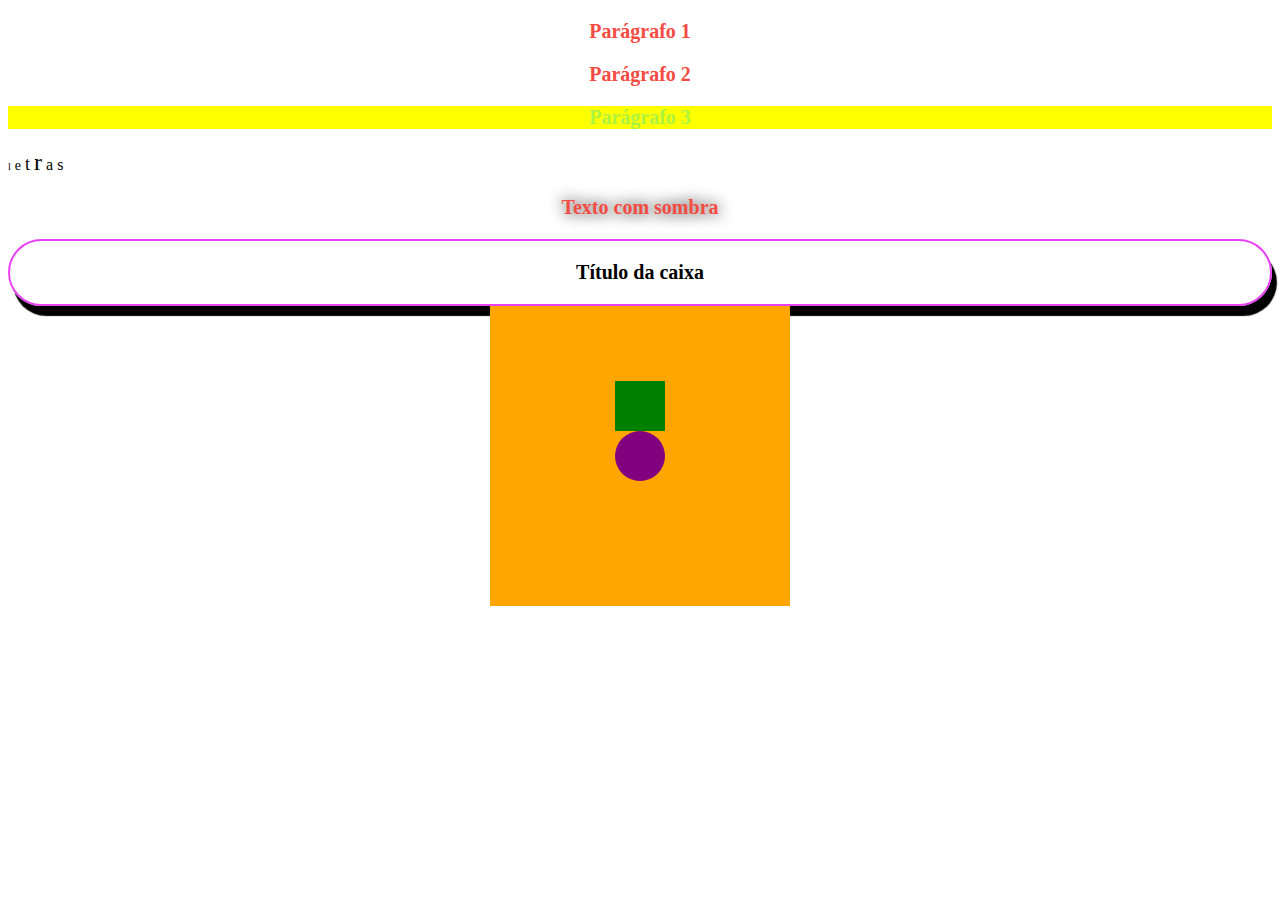
<file: 02_Basico css/index.html>
<!DOCTYPE html>
<html>
    <head>
        <meta charset="utf-8">
        <title>Exemplos CSS</title>
        <!-- Essa tag faz a ligação do arquivo de css à essa página de HTML -->
        <link rel="stylesheet" href="styles.css">
    </head>

    <body>
        <!-- Exemplos de formatação de texto -->
        <div>
            <p class="paragrafo-vermelho">Parágrafo 1</p>
            <p class="paragrafo-vermelho">Parágrafo 2</p>
            <p class="paragrafo-verde">Parágrafo 3</p>
            <span class="letra-1">l</span>
            <span class="letra-2">e</span>
            <span class="letra-3">t</span>
            <span class="letra-4">r</span>
            <span class="letra-5">a</span>
            <span class="letra-6">s</span>
            <p class="paragrafo-sombra paragrafo-vermelho">Texto com sombra</p>
        </div>

        <!-- Exemplos de estilização de bordas -->
        <div class="caixa">
            <p>Título da caixa</p>
        </div>

        <!-- Exemplo de tamanho e posicionamento de elementos -->
        <div class="container">
            <div class="bloco bloco-verde">

            </div>

            <div class="bloco bloco-roxo">

            </div>
        </div>
    </body>
</html>
</file>
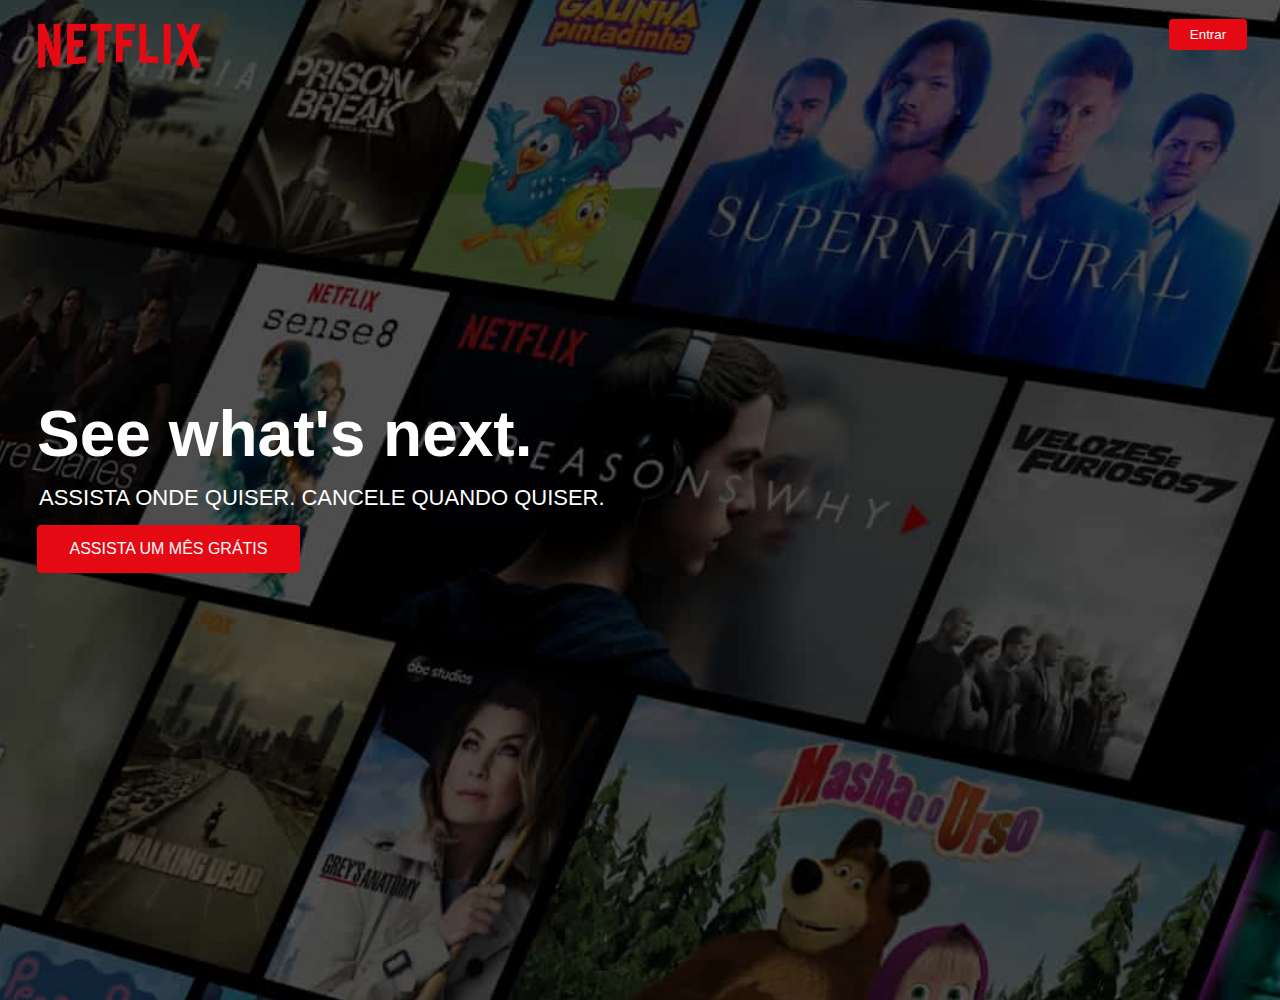
<file: 03_Netflix/index.html>
<!DOCTYPE html>
<html>
    <head>
        <meta charset="utf-8">
        <title>Netflix</title>
        <link rel="stylesheet" href="styles.css">
    </head>
    <body>
        <div class="background">
            <div class="overlay"></div>
            <div class="image"></div>
        </div>

        <header>
            <img class="logo" src="images/logo.png">
            <button>Entrar</button>
        </header>

        <section class="main">
            <p class="title">See what's next.</p>
            <p class="subtitle">ASSISTA ONDE QUISER. CANCELE QUANDO QUISER.</p>
            <button>ASSISTA UM MÊS GRÁTIS</button>
        </section>
    </body>
</html>
</file>
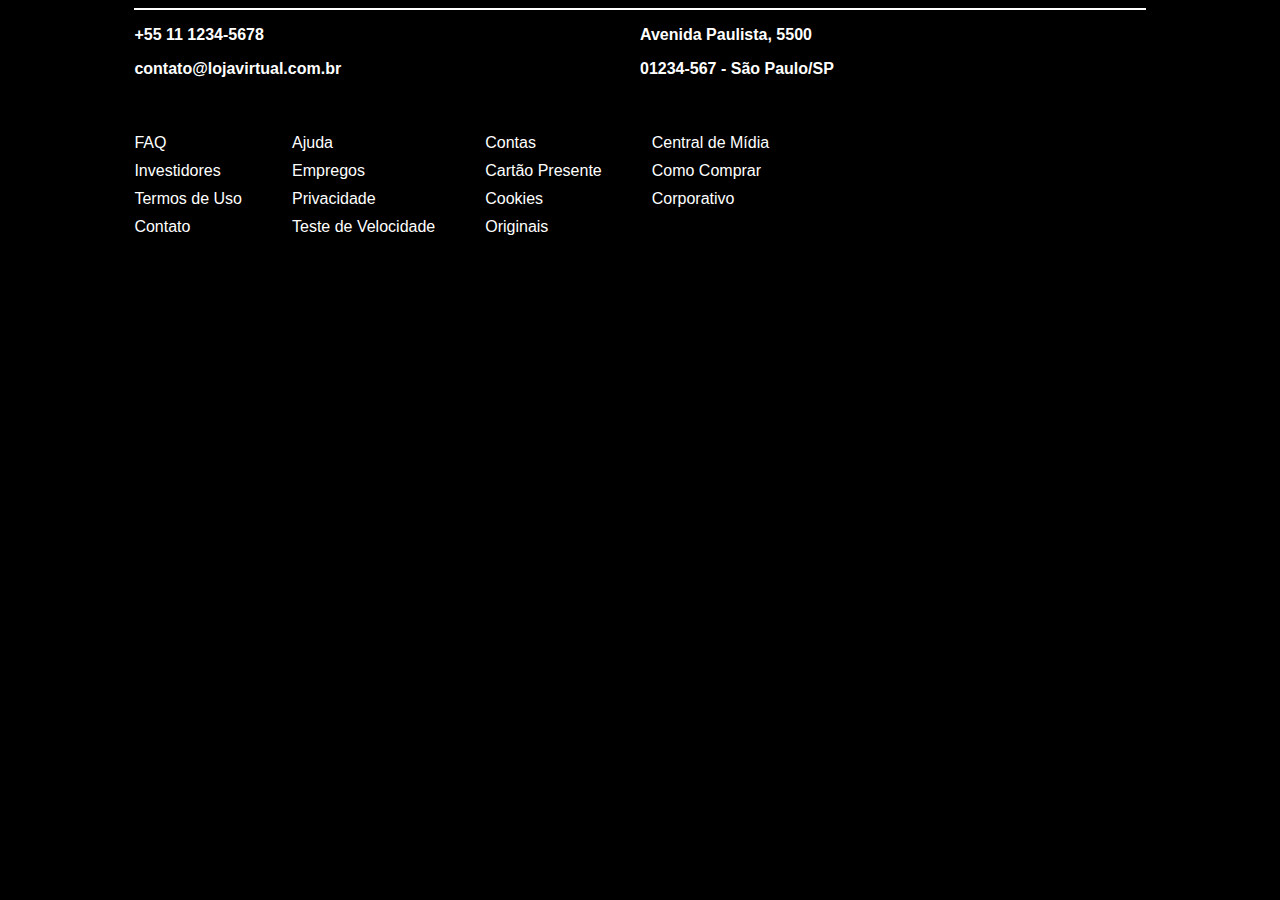
<file: 04_Footer/index.html>
<!DOCTYPE html>
<html>
<head>
    <meta charset="utf-8">
    <title>Footer</title>
    <link rel="stylesheet" href="styles.css">
    <meta name="viewport" content="width=device-width, initial-scale=1.0">
</head>
<body>
    <div class="footer">
        <div class="contato">
            <div>
                <p>+55 11 1234-5678</p>
                <p>contato@lojavirtual.com.br</p>
            </div>

            <div>
                <p>Avenida Paulista, 5500</p>
                <p>01234-567 - São Paulo/SP</p>
            </div>

        </div>

        <div class="sitemap">
            <div>
                <ul>
                    <li>
                        <a href="">FAQ</a>
                    </li>
                    <li>
                        <a href="">Investidores</a>
                    </li>
                    <li>
                        <a href="">Termos de Uso</a>
                    </li>
                    <li>
                        <a href="">Contato</a>
                    </li>
                </ul>
            </div>

            <div>
                <ul>
                    <li>
                        <a href="">Ajuda</a>
                    </li>
                    <li>
                        <a href="">Empregos</a>
                    </li>
                    <li>
                        <a href="">Privacidade</a>
                    </li>
                    <li>
                        <a href="">Teste de Velocidade</a>
                    </li>
                </ul>
            </div>

            <div>
                <ul>
                    <li>
                        <a href="">Contas</a>
                    </li>
                    <li>
                        <a href="">Cartão Presente</a>
                    </li>
                    <li>
                        <a href="">Cookies</a>
                    </li>
                    <li>
                        <a href="">Originais</a>
                    </li>
                </ul>
            </div>

            <div>
                <ul>
                    <li>
                        <a href="">Central de Mídia</a>
                    </li>
                    <li>
                        <a href="">Como Comprar</a>
                    </li>
                    <li>
                        <a href="">Corporativo</a>
                    </li>
                </ul>
            </div>
        </div>

    </div>
</body>
</html>
</file>
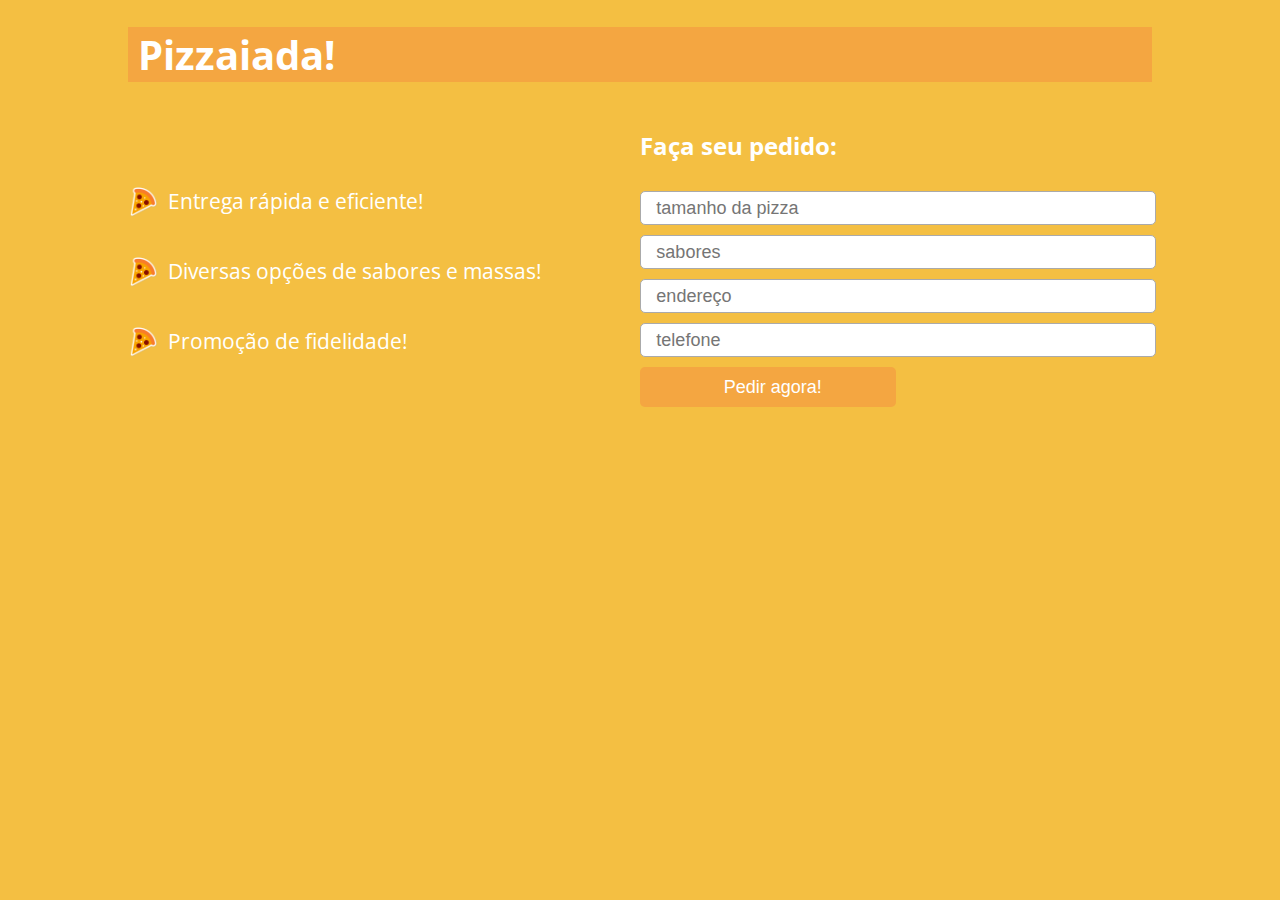
<file: 05_Pizzaiada/index.html>
<!DOCTYPE html>
<html>
<head>
    <meta charset="utf-8">
    <title>Pizzaiada</title>
    <link rel="stylesheet" href="styles.css">
    <meta name="viewport" content="width=device-width, initial-scale=1.0">
    <link href="https://fonts.googleapis.com/css?family=Open+Sans:400,800" rel="stylesheet">
</head>
<body>
    <div class="header">
        <h1>Pizzaiada!</h1>
    </div>

    <div class="container">
        <div class="coluna-esquerda">
            <div>
                <img src="imagens/icone.png">
                <p>Entrega rápida e eficiente!</p>
            </div>

            <div>
                <img src="imagens/icone.png">
                <p>Diversas opções de sabores e massas!</p>
            </div>

            <div>
                <img src="imagens/icone.png">
                <p>Promoção de fidelidade!</p>
            </div>
        </div>

        <div class="coluna-direita">
            <h2>Faça seu pedido:</h2>

            <form>
                <input type="text" placeholder="tamanho da pizza">
                <input type="text" placeholder="sabores">
                <input type="text" placeholder="endereço">
                <input type="text" placeholder="telefone">
                <input type="submit" value="Pedir agora!">
            </form>
        </div>
    </div>
</body>
</html>
</file>
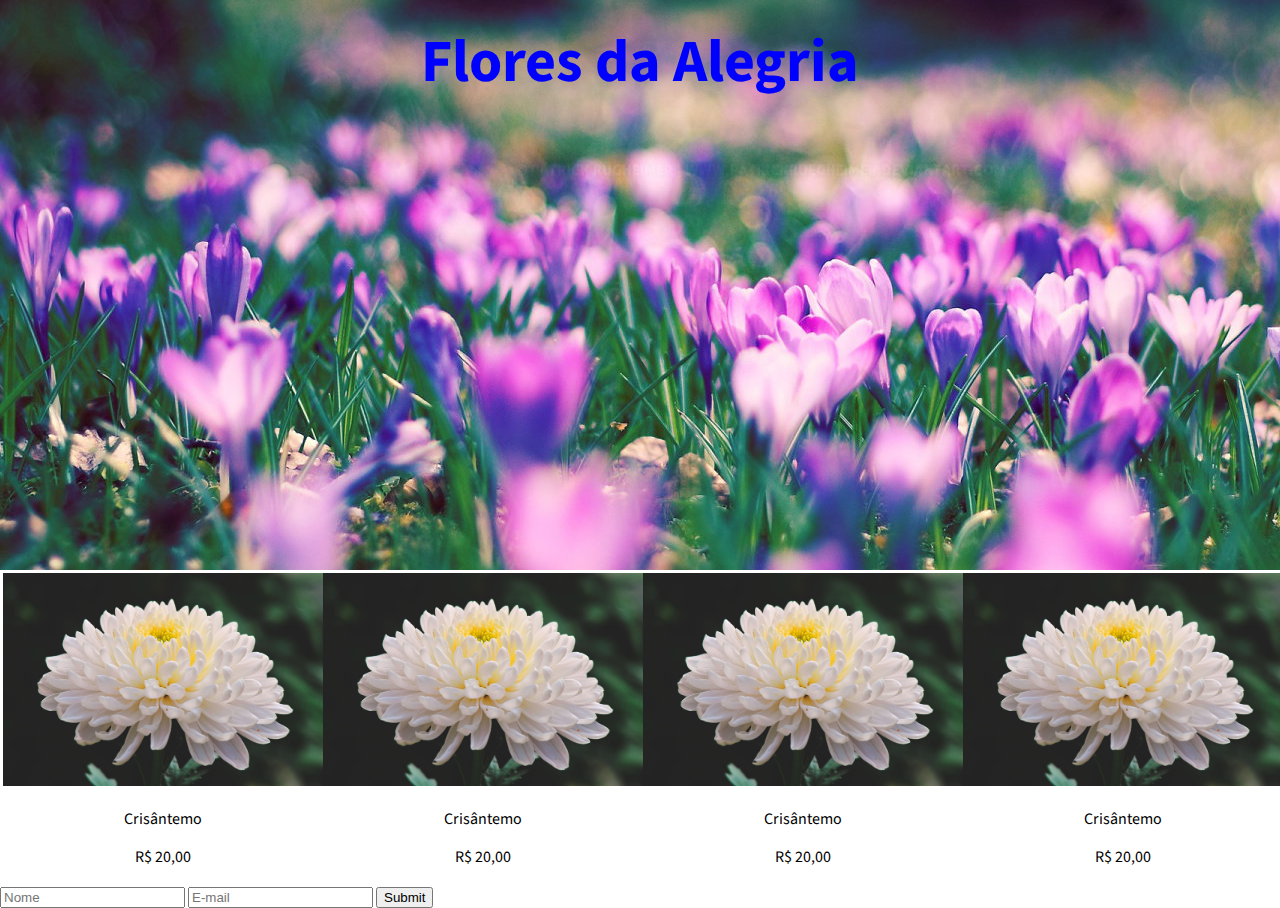
<file: 06_Flores/index.html>
<!DOCTYPE html>
<html>
    <head>
        <meta charset="utf-8">
        <title>Flores da Alegria</title>
        <meta name="viewport" content="width=device-width, initial-scale=1.0">

        <link rel="stylesheet" href="styles.css">
        <link href="https://fonts.googleapis.com/css?family=Source+Sans+Pro" rel="stylesheet">
    </head>
    <body>
        <div class="home">
            <h1 class="logo">Flores da Alegria</h1>
        </div>

        <div class="historia">

        </div>

        <div class="produtos">
            <div>
                <img src="imagens/crisantemo.jpg" alt="Crisântemo">
                <p>Crisântemo</p>
                <p>R$ 20,00</p>
            </div>

            <div>
                <img src="imagens/crisantemo.jpg" alt="Crisântemo">
                <p>Crisântemo</p>
                <p>R$ 20,00</p>
            </div>

            <div>
                <img src="imagens/crisantemo.jpg" alt="Crisântemo">
                <p>Crisântemo</p>
                <p>R$ 20,00</p>
            </div>

            <div>
                <img src="imagens/crisantemo.jpg" alt="Crisântemo">
                <p>Crisântemo</p>
                <p>R$ 20,00</p>
            </div>
        </div>

        <div class="video">

        </div>

        <div class="contato">
            <form >
                <input type="text" placeholder="Nome">
                <input type="text" placeholder="E-mail">
                <input type="submit">
            </form>
        </div>
    </body>
</html>
</file>
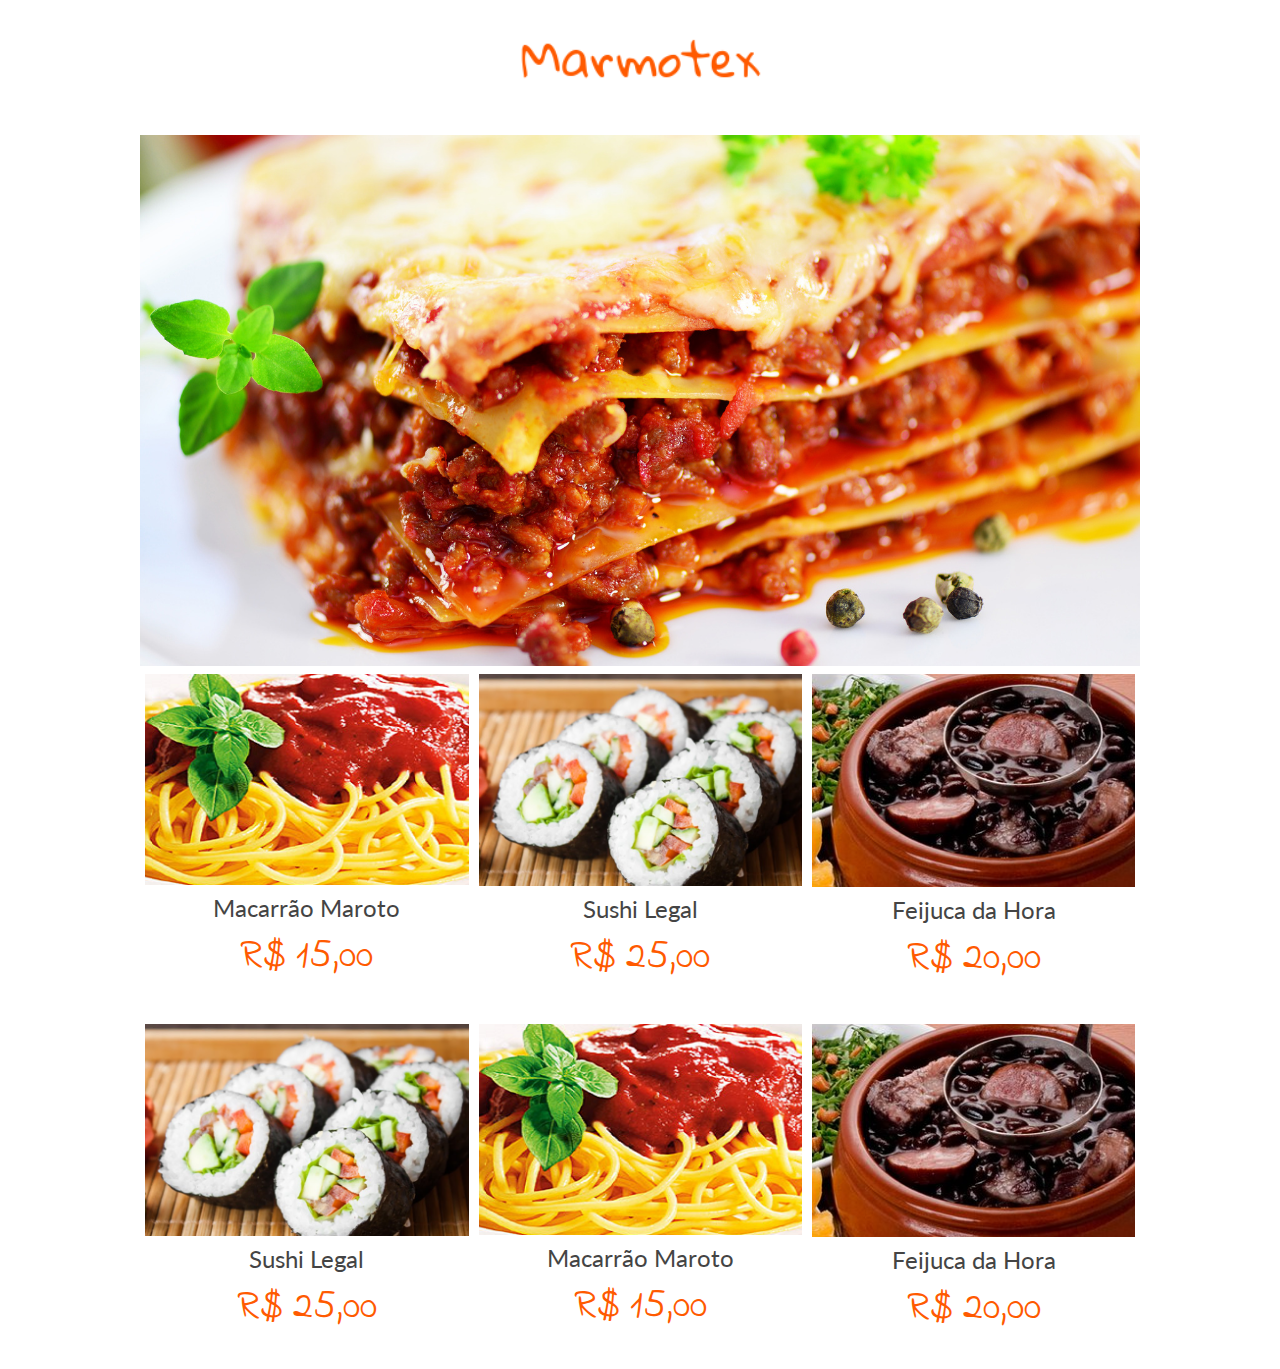
<file: 07_Marmotex/index.html>
<!DOCTYPE html>
<html>
<head>
    <meta charset="utf-8">
    <title>Marmotex</title>

    <link rel="stylesheet" href="style.css">
    <link href="https://fonts.googleapis.com/css?family=Indie+Flower|Lato" rel="stylesheet">
    <meta name="viewport" content="width=device-width, initial-scale=1.0">
</head>
<body>
    <div class="container">
        <header>
            <img src="images/logo.png">
        </header>

        <div class="banner">
            <img src="images/banner.jpg" title="Lasanha com Manjeiricão">
        </div>

        <div class="row">
            <div class="product">
                <a href="product-1.html">
                    <img src="images/product-1.png" alt="">
                    <p class="title">Macarrão Maroto</p>
                    <p class="price">R$ 15,00</p>
                </a>
            </div>
            <div class="product">
                <img src="images/product-2.png" alt="">
                <p class="title">Sushi Legal</p>
                <p class="price">R$ 25,00</p>
            </div>
            <div class="product">
                <img src="images/product-3.png" alt="">
                <p class="title">Feijuca da Hora</p>
                <p class="price">R$ 20,00</p>
            </div>
        </div>
        <div class="row">
            <div class="product">
                <img src="images/product-2.png" alt="">
                <p class="title">Sushi Legal</p>
                <p class="price">R$ 25,00</p>
            </div>
            <div class="product">
                <img src="images/product-1.png" alt="">
                <p class="title">Macarrão Maroto</p>
                <p class="price">R$ 15,00</p>
            </div>
            <div class="product">
                <img src="images/product-3.png" alt="">
                <p class="title">Feijuca da Hora</p>
                <p class="price">R$ 20,00</p>
            </div>
        </div>
    </div>

</div>

</body>
</html>
</file>
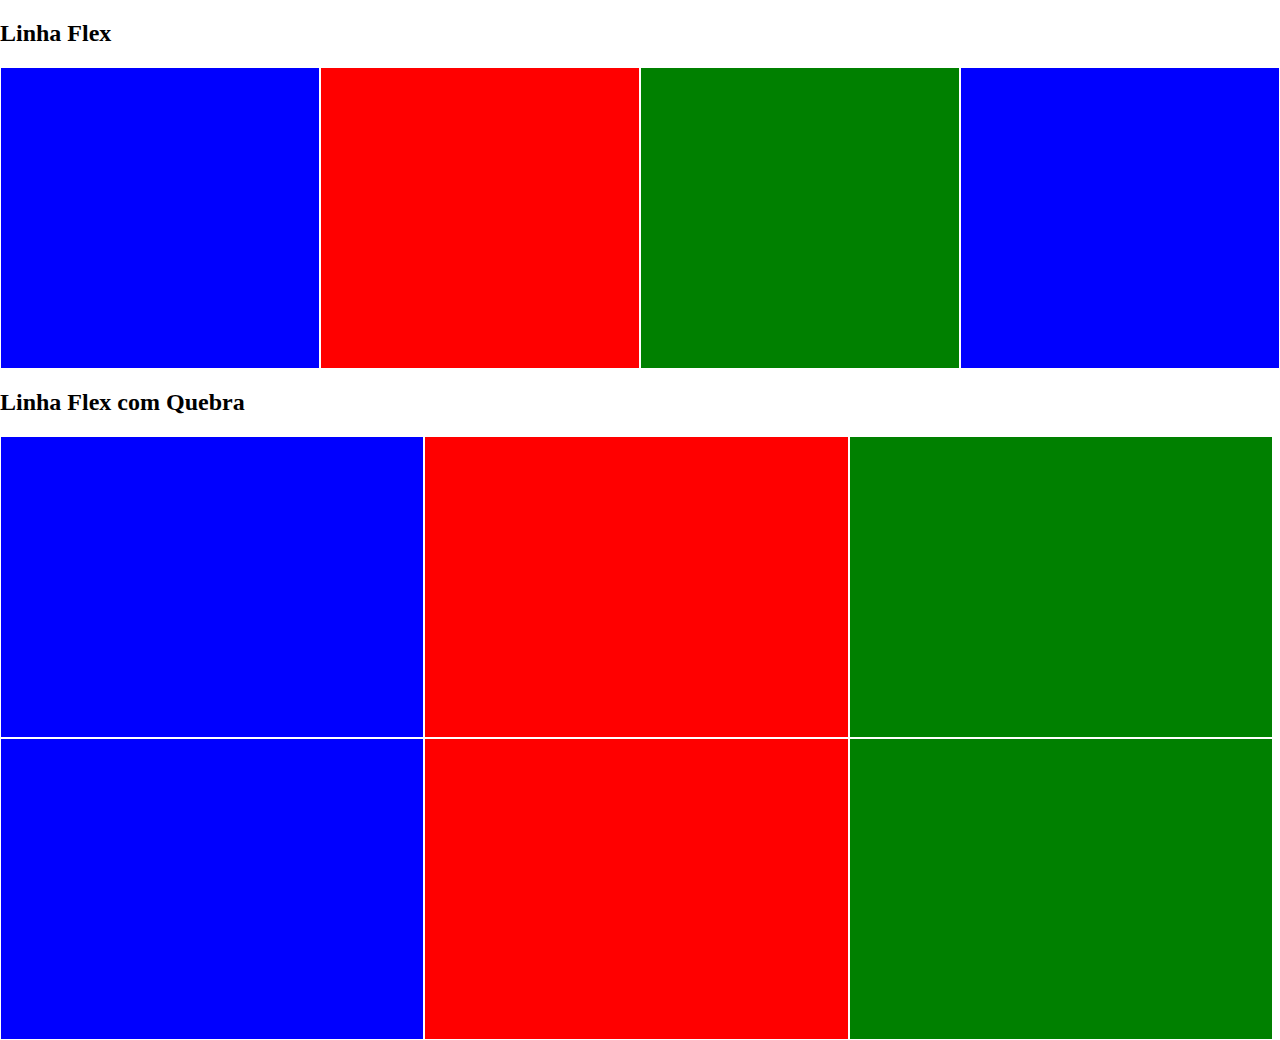
<file: 08_Flexbox/index.html>
<!DOCTYPE html>
<html>
    <head>
        <meta charset="utf-8">
        <title></title>
        <link rel="stylesheet" href="styles.css">
    </head>
    <body>
        <h2>Linha Flex</h2>
        <div class="container">
            <div class="quadrado azul"></div>
            <div class="quadrado vermelho"></div>
            <div class="quadrado verde"></div>
            <div class="quadrado azul"></div>
        </div>

        <h2>Linha Flex com Quebra</h2>
        <div class="container-2">
            <div class="quadrado azul"></div>
            <div class="quadrado vermelho"></div>
            <div class="quadrado verde"></div>
            <div class="quadrado azul"></div>
            <div class="quadrado vermelho"></div>
            <div class="quadrado verde"></div>
        </div>
    </body>
</html>
</file>
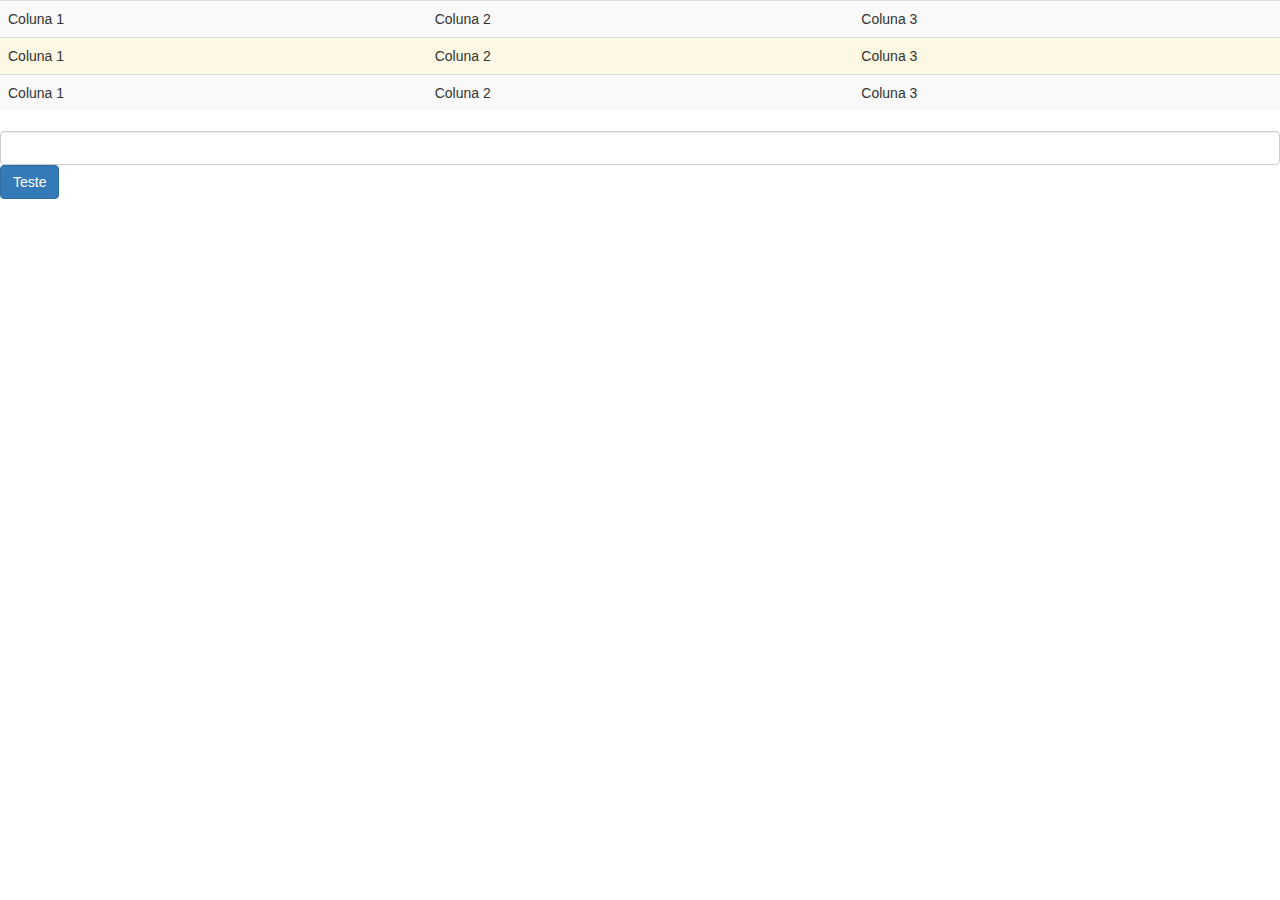
<file: 10_Bootstrap/index.html>
<!DOCTYPE html>
<html>
  <head>
    <meta charset="utf-8">
    <title>Exemplo de Boostrap</title>
    <link rel="stylesheet" href="https://maxcdn.bootstrapcdn.com/bootstrap/3.3.7/css/bootstrap.min.css" integrity="sha384-BVYiiSIFeK1dGmJRAkycuHAHRg32OmUcww7on3RYdg4Va+PmSTsz/K68vbdEjh4u" crossorigin="anonymous">
  </head>
  <body>

    <table class="table table-striped">
      <tr>
        <td>Coluna 1</td>
        <td>Coluna 2</td>
        <td>Coluna 3</td>
      </tr>
      <tr class="warning">
        <td>Coluna 1</td>
        <td>Coluna 2</td>
        <td>Coluna 3</td>
      </tr>
      <tr>
        <td>Coluna 1</td>
        <td>Coluna 2</td>
        <td>Coluna 3</td>
      </tr>
    </table>

    <form>
      <div class="form-group">
        <input type="text" class="form-control">


    <button class="btn btn-primary">Teste</button>

  </body>
</html>
</file>
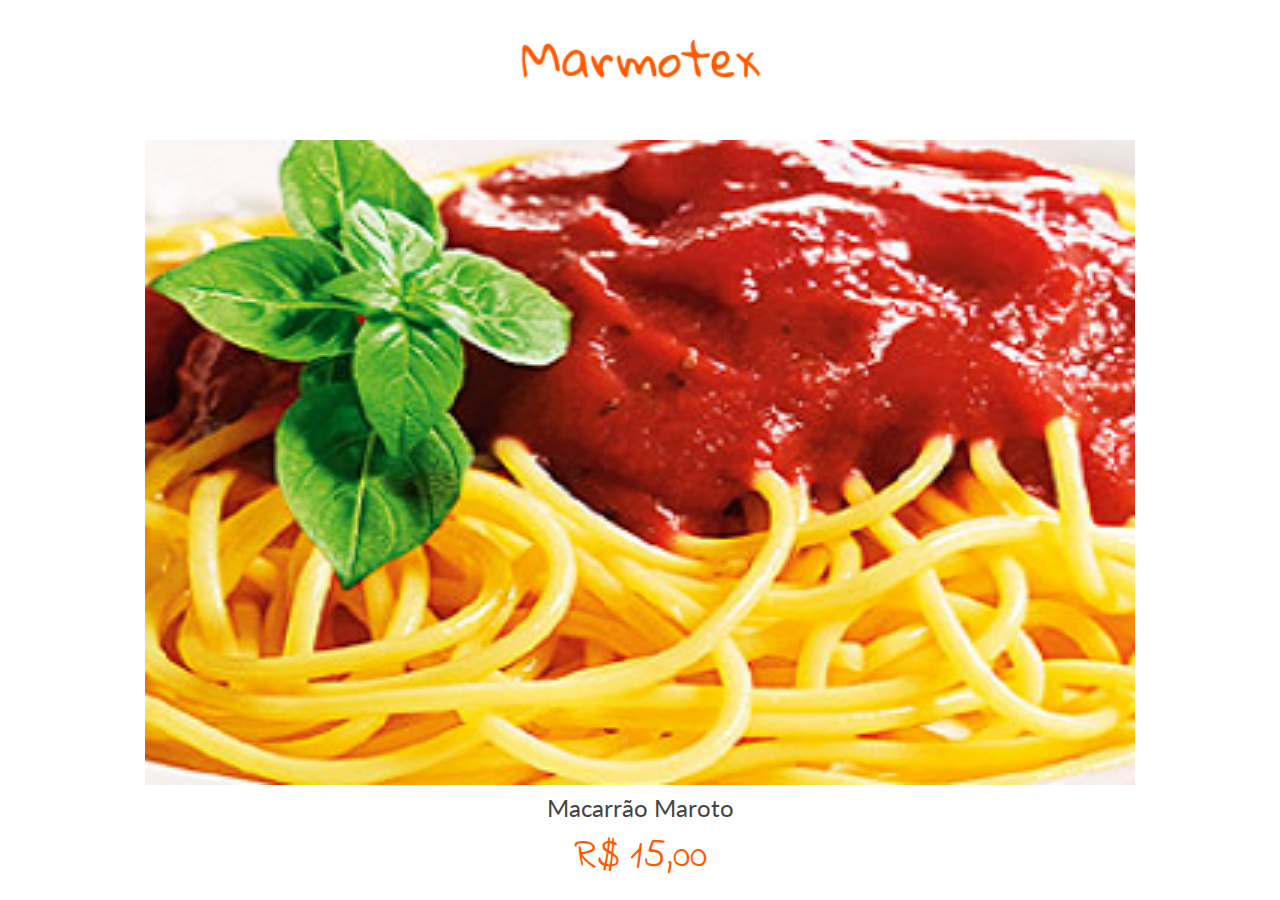
<file: 07_Marmotex/product-1.html>
<!DOCTYPE html>
<html>
<head>
    <meta charset="utf-8">
    <title>Marmotex</title>

    <link rel="stylesheet" href="style.css">
    <link href="https://fonts.googleapis.com/css?family=Indie+Flower|Lato" rel="stylesheet">
    <meta name="viewport" content="width=device-width, initial-scale=1.0">
</head>
<body>
    <div class="container">
        <header>
            <img src="images/logo.png">
        </header>

        <div>
            <div class="product">
                <a href="product-1.html">
                    <img src="images/product-1.png" alt="">
                    <p class="title">Macarrão Maroto</p>
                    <p class="price">R$ 15,00</p>
                </a>
            </div>

        </div>
    </div>
    
</body>
</html>
</file>
<file: 02_Basico css/styles.css>
/*
    Esse seletor atinge todos os elementos do tipo 'p'
    da página.
*/
p{
    font-size: 20px;
    text-align: center;
    font-weight: bold;
}

/*
    Esse seletor atinge todos os elementos da página que possuam a classe
    'paragrafo-verde'
*/
.paragrafo-verde{
    color: #adf442;
    background-color: yellow;
}

.paragrafo-vermelho{
    color: #f44b42;
}

.paragrafo-sombra{
    /*
        Propriedade sombra de texto:
        1a posição: deslocamento horizontal
        2a posição: deslocamento vertical
        3a posição: dispersão da sombra
        4a posição: cor da sombra
    */
    text-shadow: 0 0 15px #000;
}

.letra-1{
    font-size: 10px;
}

.letra-2{
    font-size: 14px;
}

.letra-3{
    font-size: 18px;
}

.letra-4{
    font-size: 24px;
}

.letra-1{
    font-size: 10px;
}

.caixa{
    border: 2px solid #e842f4;
    border-radius: 50px;

    /* funciona de forma similar à propriedade text-shadow */
    box-shadow: 5px 10px 1px black;
}

/*
    As próximas classes foram usadas para posicionar um elemento de forma
    absoluta dentro de outro elemento na página.
*/

/* Esse é o elemento pai */
.container{
    width: 300px;
    height: 300px;
    background-color: orange;
    /* É fundamental que o elemento pai tenha a propriedade position:relative */
    position: relative;

    /*
        Essa propriedade serve para centralizar o elemento horizontalmente,
        porém ela só funciona para elementos que tenha uma largura
        (width) definida.
    */
    margin: auto;
}

.bloco{
    /*
        A posição 'absolute' faz com que o elemento 'flutue' dentro do elemento pai,
        ignorando a posição dos demais elementos.
     */
    position: absolute;
    width: 50px;
    height: 50px;
}

.bloco-verde{
    top: 75px;
    left: 125px;
    background-color: green;
}

.bloco-roxo{
    top: 125px;
    left: 125px;
    background-color: purple;
    border-radius: 50px;
}
</file>
<file: 03_Netflix/styles.css>
body{
    margin: 0;
    font-family: sans-serif;
}

.background{
    position: absolute;
    width: 100%;
    z-index: -1;
}

.background .image{
    width: 100%;
    background-image: url(images/background.jpg);
    background-size: 188% auto;
    height: 1000px;
    background-position-x: -773px;
    background-position-y: -146px;
}

.background .overlay{
    position: absolute;
    width: 100%;
    background-color: black;
    height: 1000px;
    opacity: 0.6;
}

header .logo{
    margin-left: 34px;
    margin-top: 3px;
    width: 171px;
}

header button{
    float: right;
    margin-right: 33px;
    margin-top: 19px;
    width: 78px;
    height: 31px;
    border: 0;
    border-radius: 4px;
    color: white;
    background-color: #e50914;
}

.main{
    margin-top: 304px;
    margin-left: 37px;
}

.main .title{
    font-size: 64px;
    font-weight: bold;
    color: white;
    margin: 0;
}

.main .subtitle{
    font-size: 22px;
    margin: 14px 2px;
    color: white;
}

.main button{
    width: 263px;
    height: 48px;
    border: 0;
    border-radius: 4px;
    color: white;
    background-color: #e50914;
    font-size: 16px;
}
</file>
<file: 04_Footer/styles.css>
body{
    background-color: black;
    color: white;
    font-family: sans-serif;
}

a{
    color: white;
    text-decoration: none;
}

ul{
    margin: 0;
    padding: 0;
    padding-right: 50px;
}

li{
    list-style-type: none;
    font-size: 16px;
    margin: 10px 0;
}

.footer{
    border-top: 2px solid white;
    width: 80%;
    margin: auto;
}

.contato{
    display: flex;
}

.contato div{
    width: 50%;
    font-weight: bold;
}

.sitemap{
    margin-top: 30px;
    display: flex;
}

@media(max-width: 600px){
    .contato{
        display: block;
    }

    .contato div{
        width: 100%;
        font-weight: bold;
    }

    .sitemap{
        flex-wrap: wrap;
    }

    .sitemap div{
        width: 50%;
        display: block;
    }

    ul{
        padding: 0;
    }
}
</file>
<file: 05_Pizzaiada/styles.css>
body{
    font-family: 'Open Sans', sans-serif;
    width: 80%;
    margin: auto;
    background-color: #f4bf42;
    color: white;
}

h1{
    font-size: 40px;
}

.header{
    background-color: #f4a641;
    padding-left: 10px;
}

.container{
    display: flex;
}

.coluna-esquerda{
    width: 50%;
    padding-top: 57px;
}

.coluna-esquerda div{
    display: flex;
}

.coluna-esquerda div img{
    width: 30px;
    height: 30px;
    margin-top: 21px;
    margin-right: 10px;
}

.coluna-esquerda div p{
    font-size: 21px;
}

.coluna-direita{
    width: 50%;
}

.coluna-direita input{
    width: 97%;
    height: 30px;
    font-size: 18px;
    padding-left: 3%;
    border: 1px solid #aaa;
    border-radius: 5px;
    margin-top: 10px;
}

.coluna-direita input:focus{
    box-shadow: 0 0 10px blue;
}

.coluna-direita input[type=submit]{
    width: 50%;
    background-color: #f4a641;
    border: 0;
    border-radius: 5px;
    height: 40px;
    color: white;
}

@media(max-width: 600px){
    .container{
        display: block;
    }

    .coluna-direita{
        width: 100%;
    }

    .coluna-esquerda{
        padding-top: 0;
        width: 100%;
    }
}
</file>
<file: 06_Flores/styles.css>
body{
    margin: 0;
    font-family: 'Source Sans Pro', sans-serif;
}


.home{
    background-image: url('imagens/background.jpg');
    background-position: -200px -370px;
    height: 550px;
    width: 100%;
    padding-top: 20px;

}

.home .logo{
    margin: 0;
    font-size: 60px;
    text-align: center;
    color: blue;
    
}

.produtos{
    width: 100%;
    display: flex;
    margin: 2.5px 2.5px 2.5px 2.5px;
}

.produtos div{
    text-align: center;
}

.produtos img{
    width: 100%;

}

@media(max-width: 700px) {
    .home{
        height: 400px;
    }

    .produtos{
        display: block;
    }
}
</file>
<file: 07_Marmotex/style.css>
body{
  margin: 0;
  font-family: 'Lato', sans-serif;
}

header{
  height: 100px;
}

header img{
  width: 250px;
  margin: auto;
  display: block;
  margin-top: 35px;
}

a{
  text-decoration: none;
}

.container{
  width: 1000px;
  margin: auto;
}

.banner img{
  width: 100%;
}

.row{
  display: flex;
  height: 350px;
}

.product{
    padding: 5px;
}

.product img{
    width: 100%;
}

.product .title{
  color: #444;
  font-size: 24px;
  margin: 5px 0;
  text-align: center;
}

.product .price{
  color: #ff5a00;
  font-size: 40px;
  margin: 0;
  text-align: center;
  font-family: 'Indie Flower', cursive;
}

@media (max-width: 800px) {
  .container{
    width: 100%;
  }

  .row{
    display: block;
    height: auto;
  }

  .product .title{
    font-size: 50px;
  }

  .product .price{
    font-size: 60px;
  }

  .product img{
    width: 100%;
  }

  .banner{
    display: none;
  }

  header{
    height: 150px;
  }

  header img{
    width: 300px;
  }
}
</file>
<file: 08_Flexbox/styles.css>
/**
    O flexbox é uma conjunto de propriedades de CSS que permitem o posicionamento
    de diversos elementos em uma linha ou coluna e ajuda a criar site responsivos.
*/

body{
    margin: 0;
}

/* A propriedade display:flex é sempre aplicada no elemento pai */
.container{
    display: flex;
}

/*
    Caso a largura dos elementos filhos ultrapasse o tamanho disponível,
    eles serão redimensionados automaticamente.
 */
.quadrado{
    height: 300px;
    width: 33%;
    border: 1px solid white;
}

.quadrado.azul{
    background-color: blue;
}

.quadrado.vermelho{
    background-color: red;
}

.quadrado.verde{
    background-color: green;
}

/*
    Se utilizarmos a propriedade flex-wrap:wrap, os elementos que ultrapassem
    o espaço disponível no elemento pai serão jogados para uma linha abaixo.
*/
.container-2{
    display: flex;
    flex-wrap: wrap;
}
</file>
